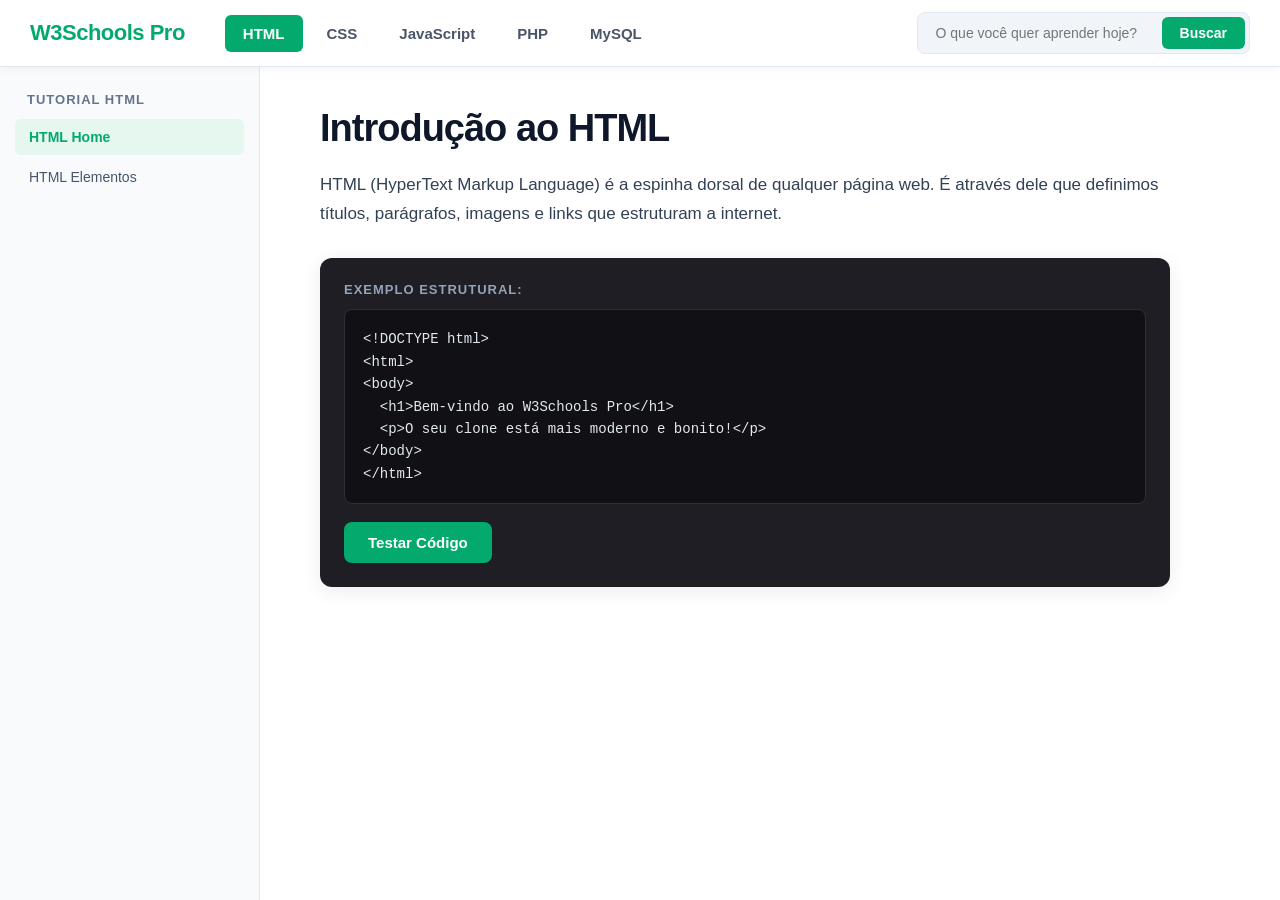
<file: EEaprendizado/html.html>
<!DOCTYPE html>
<html lang="pt-BR">
<head>
    <meta charset="UTF-8">
    <meta name="viewport" content="width=device-width, initial-scale=1.0">
    <title>W3Schools Pro Clone</title>
    <!-- Vinculando o arquivo CSS separado -->
    <link rel="stylesheet" href="css.css">
</head>
<body>

    <nav class="navbar">
        <div style="display: flex; align-items: center; flex-wrap: wrap; gap: 10px;">
            <a href="#" class="nav-logo" onclick="switchTab('html')">W3Schools Pro</a>
            <div class="nav-links">
                <button class="nav-btn active" id="btn-html" onclick="switchTab('html')">HTML</button>
                <button class="nav-btn" id="btn-css" onclick="switchTab('css')">CSS</button>
                <button class="nav-btn" id="btn-js" onclick="switchTab('js')">JavaScript</button>
                <button class="nav-btn" id="btn-php" onclick="switchTab('php')">PHP</button>
                <button class="nav-btn" id="btn-mysql" onclick="switchTab('mysql')">MySQL</button>
            </div>
        </div>
        
        <div class="search-container">
            <input type="text" id="search-input" class="search-input" placeholder="O que você quer aprender hoje?">
            <button class="search-btn" onclick="executeSearch()">Buscar</button>
        </div>
    </nav>

    <div class="main-container">
        <aside class="sidebar" id="sidebar-container"></aside>

        <main class="content-area">
            <!-- SEÇÕES HTML -->
            <div id="content-html-home" class="content-section active">
                <h1>Introdução ao HTML</h1>
                <p>HTML (HyperText Markup Language) é a espinha dorsal de qualquer página web. É através dele que definimos títulos, parágrafos, imagens e links que estruturam a internet.</p>
                <div class="code-example">
                    <h4>Exemplo Estrutural:</h4>
                    <div class="code-box" id="code-html-home">&lt;!DOCTYPE html&gt;&#10;&lt;html&gt;&#10;&lt;body&gt;&#10;  &lt;h1&gt;Bem-vindo ao W3Schools Pro&lt;/h1&gt;&#10;  &lt;p&gt;O seu clone está mais moderno e bonito!&lt;/p&gt;&#10;&lt;/body&gt;&#10;&lt;/html&gt;</div>
                    <button class="run-btn" onclick="runCode('code-html-home')">Testar Código</button>
                </div>
            </div>
            <div id="content-html-elements" class="content-section">
                <h1>Elementos HTML</h1>
                <p>Elementos organizam e envelopam blocos visuais. Eles usam tags de abertura e fechamento para gerenciar as regras estruturais da tela.</p>
                <div class="code-example">
                    <h4>Exemplo:</h4>
                    <div class="code-box" id="code-html-elements">&lt;a href="https://google.com"&gt;Visitar o Buscador&lt;/a&gt;</div>
                    <button class="run-btn" onclick="runCode('code-html-elements')">Testar Código</button>
                </div>
            </div>

            <!-- SEÇÕES CSS -->
            <div id="content-css-home" class="content-section">
                <h1>Introdução ao CSS</h1>
                <p>O CSS (Cascading Style Sheets) transforma códigos HTML brutos em interfaces ricas, aplicando fontes, cores personalizadas, grids e animações sofisticadas.</p>
                <div class="code-example">
                    <h4>Exemplo de Design:</h4>
                    <div class="code-box" id="code-css-home">body {&#10;  background-color: #f8fafc;&#10;  color: #0f172a;&#10;}</div>
                    <button class="run-btn" onclick="runCode('code-css-home')">Testar Código</button>
                </div>
            </div>
            <div id="content-css-syntax" class="content-section">
                <h1>Sintaxe CSS</h1>
                <p>Regras limpas de CSS mapeiam propriedades visuais associadas a seletores HTML organizados.</p>
                <div class="code-example">
                    <h4>Exemplo:</h4>
                    <div class="code-box" id="code-css-syntax">.card-w3 {&#10;  border-radius: 12px;&#10;  box-shadow: 0 4px 20px rgba(0,0,0,0.1);&#10;}</div>
                    <button class="run-btn" onclick="runCode('code-css-syntax')">Testar Código</button>
                </div>
            </div>

            <!-- SEÇÕES JAVASCRIPT -->
            <div id="content-js-home" class="content-section">
                <h1>Introdução ao JavaScript</h1>
                <p>JavaScript controla o comportamento da página. Com ele, você valida formulários, cria ações dinâmicas ao clicar em botões e altera elementos em tempo real.</p>
                <div class="code-example">
                    <h4>Exemplo Dinâmico:</h4>
                    <div class="code-box" id="code-js-home"><span class="hl-key">const</span> site = <span class="hl-txt">"W3Schools Pro"</span>;&#10;console.log(<span class="hl-txt">`Bem vindo ao ${site}!`</span>);</div>
                    <button class="run-btn" onclick="runCode('code-js-home')">Executar Script</button>
                </div>
            </div>
            <div id="content-js-variables" class="content-section">
                <h1>Variáveis em JavaScript</h1>
                <p>Armazene dados dinâmicos utilizando escopos seguros através das diretrizes modernas do ECMA.</p>
                <div class="code-example">
                    <h4>Exemplo:</h4>
                    <div class="code-box" id="code-js-variables"><span class="hl-key">let</span> curtidas = 1500;&#10;<span class="hl-key">const</span> ativo = <span class="hl-key">true</span>;</div>
                    <button class="run-btn" onclick="runCode('code-js-variables')">Executar Script</button>
                </div>
            </div>

            <!-- SEÇÕES PHP -->
            <div id="content-php-home" class="content-section">
                <h1>Introdução ao PHP</h1>
                <p>O PHP é uma linguagem focada no Back-End. Ele processa dados no servidor antes de enviar a página para o navegador do usuário.</p>
                <div class="code-example">
                    <h4>Exemplo de Script PHP:</h4>
                    <div class="code-box" id="code-php-home">&lt;?php&#10;echo "Olá! Este texto foi processado no Servidor.";&#10;?&gt;</div>
                    <button class="run-btn" onclick="runCode('code-php-home')">Testar Código PHP</button>
                </div>
            </div>
            <div id="content-php-syntax" class="content-section">
                <h1>Sintaxe PHP</h1>
                <p>Os blocos de código PHP começam com <code>&lt;?php</code> e terminam com <code>?&gt;</code>. Suas variáveis sempre começam com o símbolo <code>\$</code>.</p>
                <div class="code-example">
                    <h4>Exemplo de Sintaxe:</h4>
                    <div class="code-box" id="code-php-syntax">&lt;?php&#10;\$txt = "W3Schools";&#10;echo "Eu adoro o \$txt!";&#10;?&gt;</div>
                    <button class="run-btn" onclick="runCode('code-php-syntax')">Testar Código PHP</button>
                </div>
            </div>

            <!-- SEÇÕES MYSQL -->
            <div id="content-mysql-home" class="content-section">
                <h1>Introdução ao MySQL</h1>
                <p>O MySQL é um sistema de banco de dados relacional que organiza e armazena as informações do seu site de forma rápida e segura através de tabelas.</p>
                <div class="code-example">
                    <h4>Exemplo de Consulta SQL:</h4>
                    <div class="code-box" id="code-mysql-home"><span class="hl-key">SELECT</span> * <span class="hl-key">FROM</span> usuarios <span class="hl-key">WHERE</span> status = <span class="hl-txt">'ativo'</span>;</div>
                    <button class="run-btn" onclick="runCode('code-mysql-home')">Executar Query SQL</button>
                </div>
            </div>
            <div id="content-mysql-create" class="content-section">
                <h1>Criar Tabelas (Create Table)</h1>
                <p>A instrução <code>CREATE TABLE</code> estrutura uma nova tabela definindo o nome das colunas e os tipos de dados que ela aceitará.</p>
                <div class="code-example">
                    <h4>Exemplo SQL:</h4>
                    <div class="code-box" id="code-mysql-create"><span class="hl-key">CREATE TABLE</span> clientes (&#10;  id int NOT NULL,&#10;  nome varchar(255) NOT NULL,&#10;  email varchar(255)&#10;);</div>
                    <button class="run-btn" onclick="runCode('code-mysql-create')">Executar Query SQL</button>
                </div>
            </div>
        </main>
    </div>

    <!-- Vinculando o arquivo JavaScript separado -->
    <script src="js.js"></script>
</body>
</html>
</file>
<file: EEaprendizado/css.css>
* {
    box-sizing: border-box;
    margin: 0;
    padding: 0;
    font-family: 'Inter', -apple-system, BlinkMacSystemFont, "Segoe UI", Roboto, sans-serif;
}

body {
    display: flex;
    flex-direction: column;
    height: 100vh;
    color: #1d1d1f;
    background-color: #f8f9fa;
}

.navbar {
    background-color: #ffffff;
    display: flex;
    align-items: center;
    justify-content: space-between;
    padding: 12px 30px;
    box-shadow: 0 1px 10px rgba(0,0,0,0.05);
    border-bottom: 1px solid #e2e8f0;
    z-index: 10;
}

.nav-logo {
    font-size: 22px;
    font-weight: 800;
    color: #04AA6D;
    text-decoration: none;
    margin-right: 30px;
    letter-spacing: -0.5px;
}

.nav-links {
    display: flex;
    gap: 6px;
}

.nav-btn {
    background: none;
    border: none;
    padding: 10px 18px;
    font-size: 15px;
    font-weight: 600;
    color: #4a5568;
    cursor: pointer;
    border-radius: 6px;
    transition: all 0.2s ease;
}

.nav-btn:hover {
    background-color: #f1f5f9;
    color: #000;
}

.nav-btn.active {
    background-color: #04AA6D;
    color: white;
}

.search-container {
    display: flex;
    align-items: center;
    background-color: #f1f5f9;
    border-radius: 8px;
    padding: 4px;
    border: 1px solid #e2e8f0;
    transition: all 0.2s ease;
}

.search-container:focus-within {
    border-color: #04AA6D;
    background-color: #fff;
    box-shadow: 0 0 0 3px rgba(4, 170, 109, 0.15);
}

.search-input {
    padding: 8px 14px;
    font-size: 14px;
    border: none;
    background: transparent;
    outline: none;
    width: 240px;
    color: #1a202c;
}

.search-btn {
    padding: 8px 18px;
    background-color: #04AA6D;
    color: white;
    border: none;
    border-radius: 6px;
    cursor: pointer;
    font-size: 14px;
    font-weight: 600;
    transition: background-color 0.2s;
}

.search-btn:hover {
    background-color: #038d5b;
}

.main-container {
    display: flex;
    flex: 1;
    overflow: hidden;
}

.sidebar {
    width: 260px;
    background-color: #f8fafc;
    border-right: 1px solid #e2e8f0;
    overflow-y: auto;
    padding: 25px 15px;
}

.sidebar h3 {
    font-size: 13px;
    text-transform: uppercase;
    letter-spacing: 1px;
    padding: 0 12px 12px 12px;
    color: #64748b;
    font-weight: 700;
}

.sidebar a {
    display: block;
    padding: 10px 14px;
    color: #475569;
    text-decoration: none;
    font-size: 14px;
    font-weight: 500;
    border-radius: 6px;
    margin-bottom: 4px;
    transition: all 0.15s ease;
}

.sidebar a:hover {
    background-color: #e2e8f0;
    color: #0f172a;
}

.sidebar a.active {
    background-color: #e6f7f0;
    color: #04AA6D;
    font-weight: 600;
}

.content-area {
    flex: 1;
    padding: 40px 60px;
    overflow-y: auto;
    background-color: #ffffff;
}

.content-section {
    display: none;
    max-width: 850px;
}

.content-section.active {
    display: block;
}

.content-area h1 {
    font-size: 38px;
    font-weight: 800;
    color: #0f172a;
    margin-bottom: 20px;
    letter-spacing: -1px;
}

.content-area p {
    font-size: 17px;
    line-height: 1.72;
    color: #334155;
    margin-bottom: 25px;
}

.code-example {
    background-color: #1e1e24;
    border-radius: 12px;
    padding: 24px;
    margin: 30px 0;
    box-shadow: 0 4px 20px rgba(0,0,0,0.08);
}

.code-example h4 {
    margin-bottom: 12px;
    color: #94a3b8;
    font-size: 13px;
    text-transform: uppercase;
    letter-spacing: 1px;
}

.code-box {
    background-color: #111115;
    font-family: 'Fira Code', 'Courier New', monospace;
    padding: 18px;
    border: 1px solid #2e2e38;
    border-radius: 8px;
    margin-bottom: 18px;
    white-space: pre-wrap;
    font-weight: 500;
    color: #e2e8f0;
    font-size: 14px;
    line-height: 1.6;
}

.run-btn {
    background-color: #04AA6D;
    color: white;
    padding: 12px 24px;
    font-size: 15px;
    font-weight: 600;
    border: none;
    border-radius: 8px;
    cursor: pointer;
    transition: background-color 0.2s, transform 0.1s;
}

.run-btn:hover {
    background-color: #059862;
}

.run-btn:active {
    transform: scale(0.98);
}

.hl-txt { color: #38bdf8; }
.hl-key { color: #f43f5e; }

@media (max-width: 900px) {
    .main-container { flex-direction: column; }
    .sidebar { width: 100%; height: 160px; padding: 15px; border-right: none; border-bottom: 1px solid #e2e8f0; }
    .navbar { flex-direction: column; gap: 15px; padding: 15px; }
    .search-container { width: 100%; }
    .search-input { width: 100%; }
    .content-area { padding: 25px; }
}
</file>
